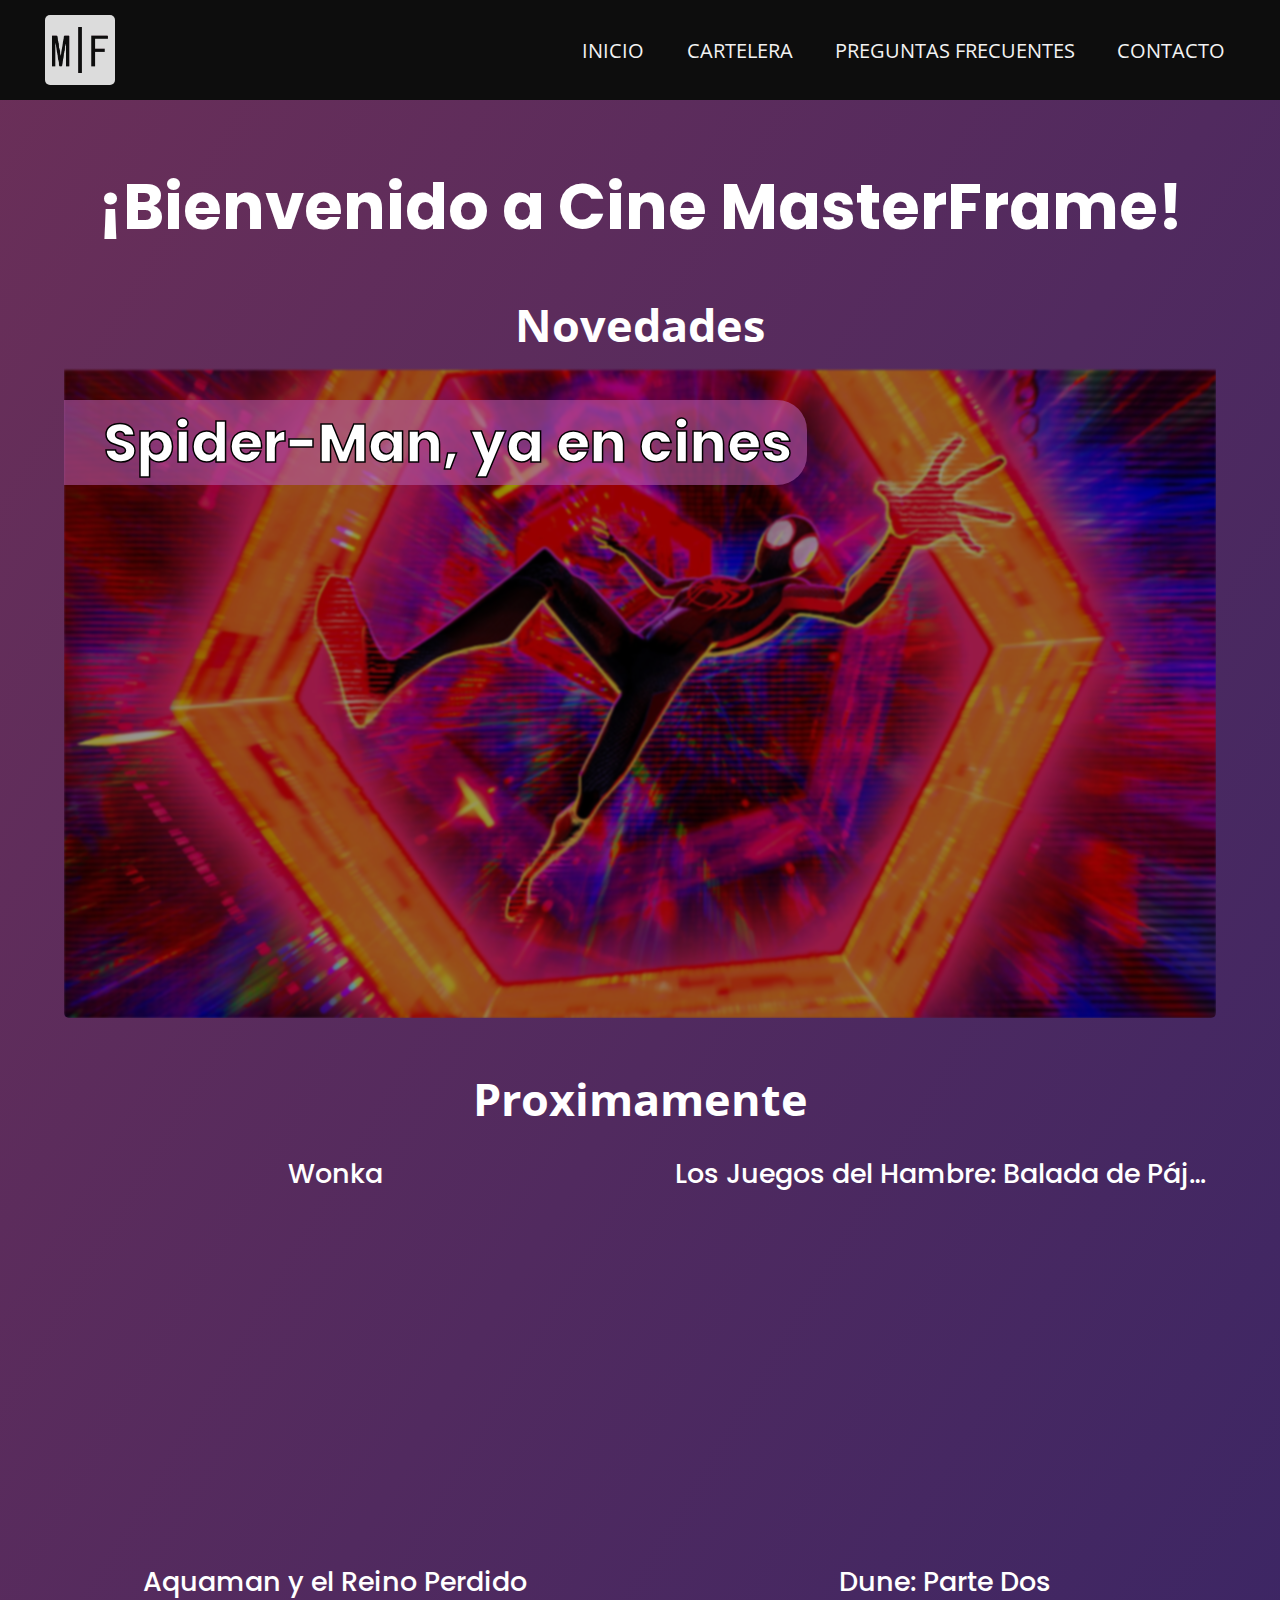
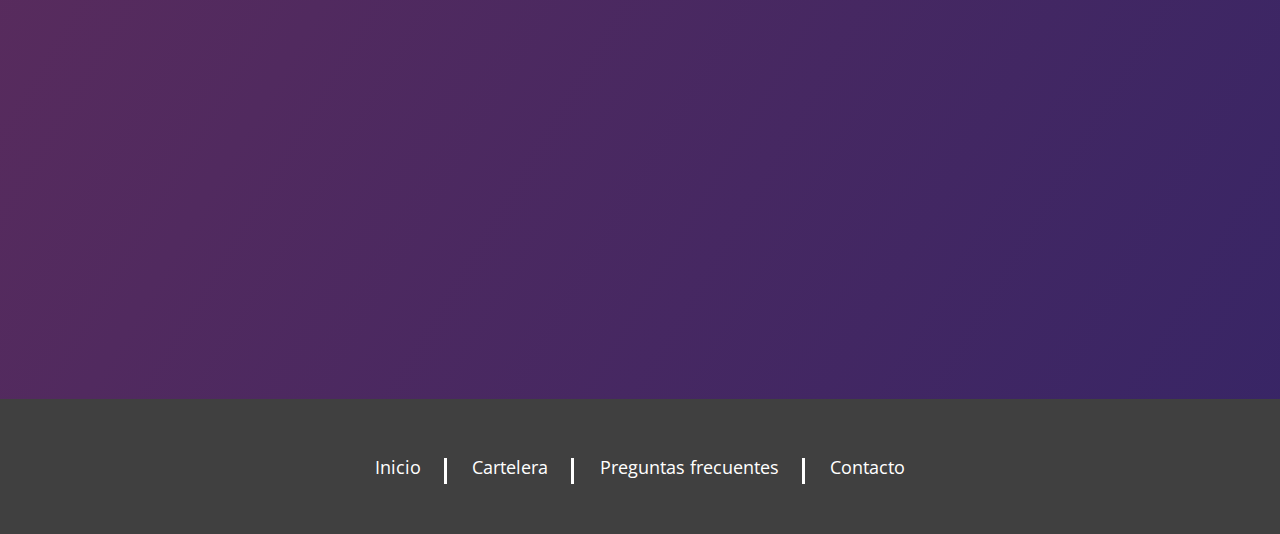
<file: index.html>
<!DOCTYPE html>
<html lang="en">

<head>
    <meta charset="UTF-8">
    <meta name="viewport" content="width=device-width, initial-scale=1.0">
    <link rel="stylesheet" href="./assets/css/styles.css">
    <link rel="preconnect" href="https://fonts.googleapis.com">
    <link rel="preconnect" href="https://fonts.gstatic.com" crossorigin>
    <link href="https://fonts.googleapis.com/css2?family=Open+Sans:ital,wght@0,600;1,400&family=Poppins:ital,wght@0,300;0,400;0,700;1,400&display=swap" rel="stylesheet">
    <link rel="stylesheet" href="https://cdnjs.cloudflare.com/ajax/libs/font-awesome/6.4.2/css/all.min.css">
    <link rel="icon" type="image/x-icon" href="./assets/img/logo/icon-mf.ico">
    <script src="./assets/js/index.js"></script>

    <title>Inicio | Cine MasterFrame</title>
</head>

<body>
    <header id="header">
		<div id="navbar">
			<div id="logo-container">
				<img src="./assets/img/logo/logo-mf.png" id="logo" alt="MasterFrame logo">
			</div>
			<ul>
				<li><a href="#header">Inicio</a></li>
				<li><a href="./pages/cartelera.html">Cartelera</a></li>
				<li><a href="./pages/servicios.html">Preguntas frecuentes</a></li>
				<li><a href="./pages/contacto.html">Contacto</a></li>
			</ul>
		</div>
    </header>
      
	<main>
		<h1 id="titulo-pagina">¡Bienvenido a Cine MasterFrame!</h1>

		<section id="novedades">
			<h2>Novedades</h2>

			<div id="slide">
				<h3 id="titulo"></h3>

				<div id="info-slide">
					<h3></h3>
					<p></p>
				</div>

				<div id="image-container">
					<img id="slide-image" src="data:," alt="">
				</div>
			</div>
		</section>

		<section id="trailers">
			<h2>Proximamente</h2>

			<div id="trailers-container"></div>
		</section>
	</main>

	<footer>
		<ul id="lista-footer">
			<li><a href="#header">Inicio</a></li>   
			<li><a href="./pages/cartelera.html">Cartelera</a></li>
			<li><a href="./pages/servicios.html">Preguntas frecuentes</a></li>
			<li><a href="./pages/contacto.html">Contacto</a></li>
		</ul>
	</footer>
</body>

</html>
</file>
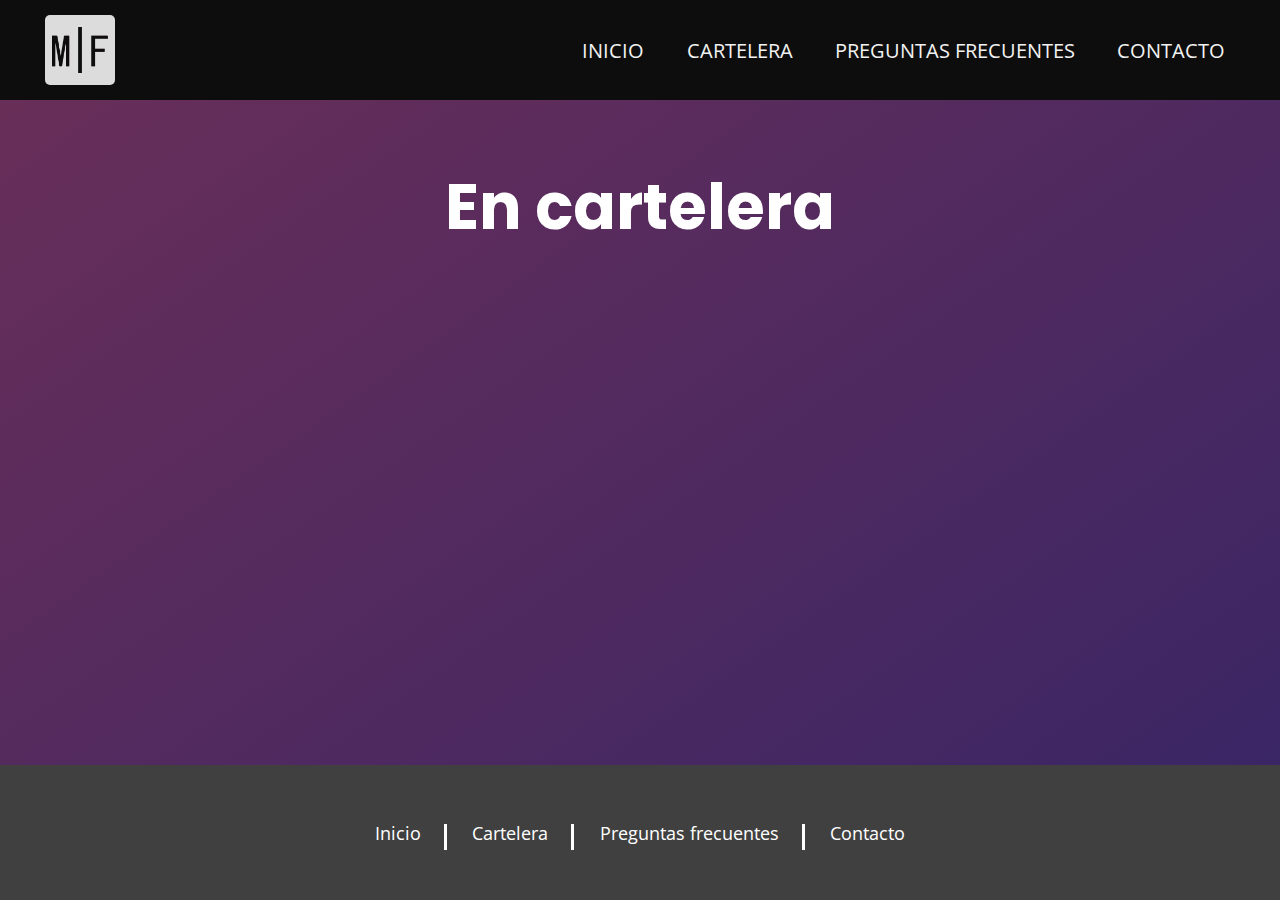
<file: pages/cartelera.html>
<!DOCTYPE html>
<html lang="en">

<head>
    <meta charset="UTF-8">
    <meta name="viewport" content="width=device-width, initial-scale=1.0">
    <link rel="stylesheet" href="../assets/css/styles.css">
    <link rel="preconnect" href="https://fonts.googleapis.com">
    <link rel="preconnect" href="https://fonts.gstatic.com" crossorigin>
    <link href="https://fonts.googleapis.com/css2?family=Open+Sans:ital,wght@0,600;1,400&family=Poppins:ital,wght@0,300;0,400;0,700;1,400&display=swap" rel="stylesheet">
    <link rel="stylesheet" href="https://cdnjs.cloudflare.com/ajax/libs/font-awesome/6.4.2/css/all.min.css">
    <link rel="icon" type="image/x-icon" href="../assets/img/logo/icon-mf.ico">
    <script src="../assets/js/cartelera/cartelera.js" async></script>

    <title>En cartelera | Cine MasterFrame</title>
</head>

<body>
    <header id="header">
        <div id="navbar">
            <div id="logo-container">
                <img src="../assets/img/logo/logo-mf.png" id="logo" alt="MasterFrame logo">
            </div>
            <ul>
                <li><a href="../index.html">Inicio</a></li>
                <li><a href="#peliculasGrid">Cartelera</a></li>
                <li><a href="./servicios.html">Preguntas frecuentes</a></li>
                <li><a href="./contacto.html">Contacto</a></li>
            </ul>
        </div>
    </header>
      
    <main>
        <h1 id="titulo-pagina">En cartelera</h1>  
        <section>
            <div id="peliculasGrid"></div>
        </section>
    </main>

    <footer>
        <ul id="lista-footer">
            <li><a href="../index.html">Inicio</a></li>
            <li><a href="#peliculasGrid">Cartelera</a></li>
            <li><a href="./servicios.html">Preguntas frecuentes</a></li>
            <li><a href="./contacto.html">Contacto</a></li>
        </ul>
    </footer>
</body>

</html>
</file>
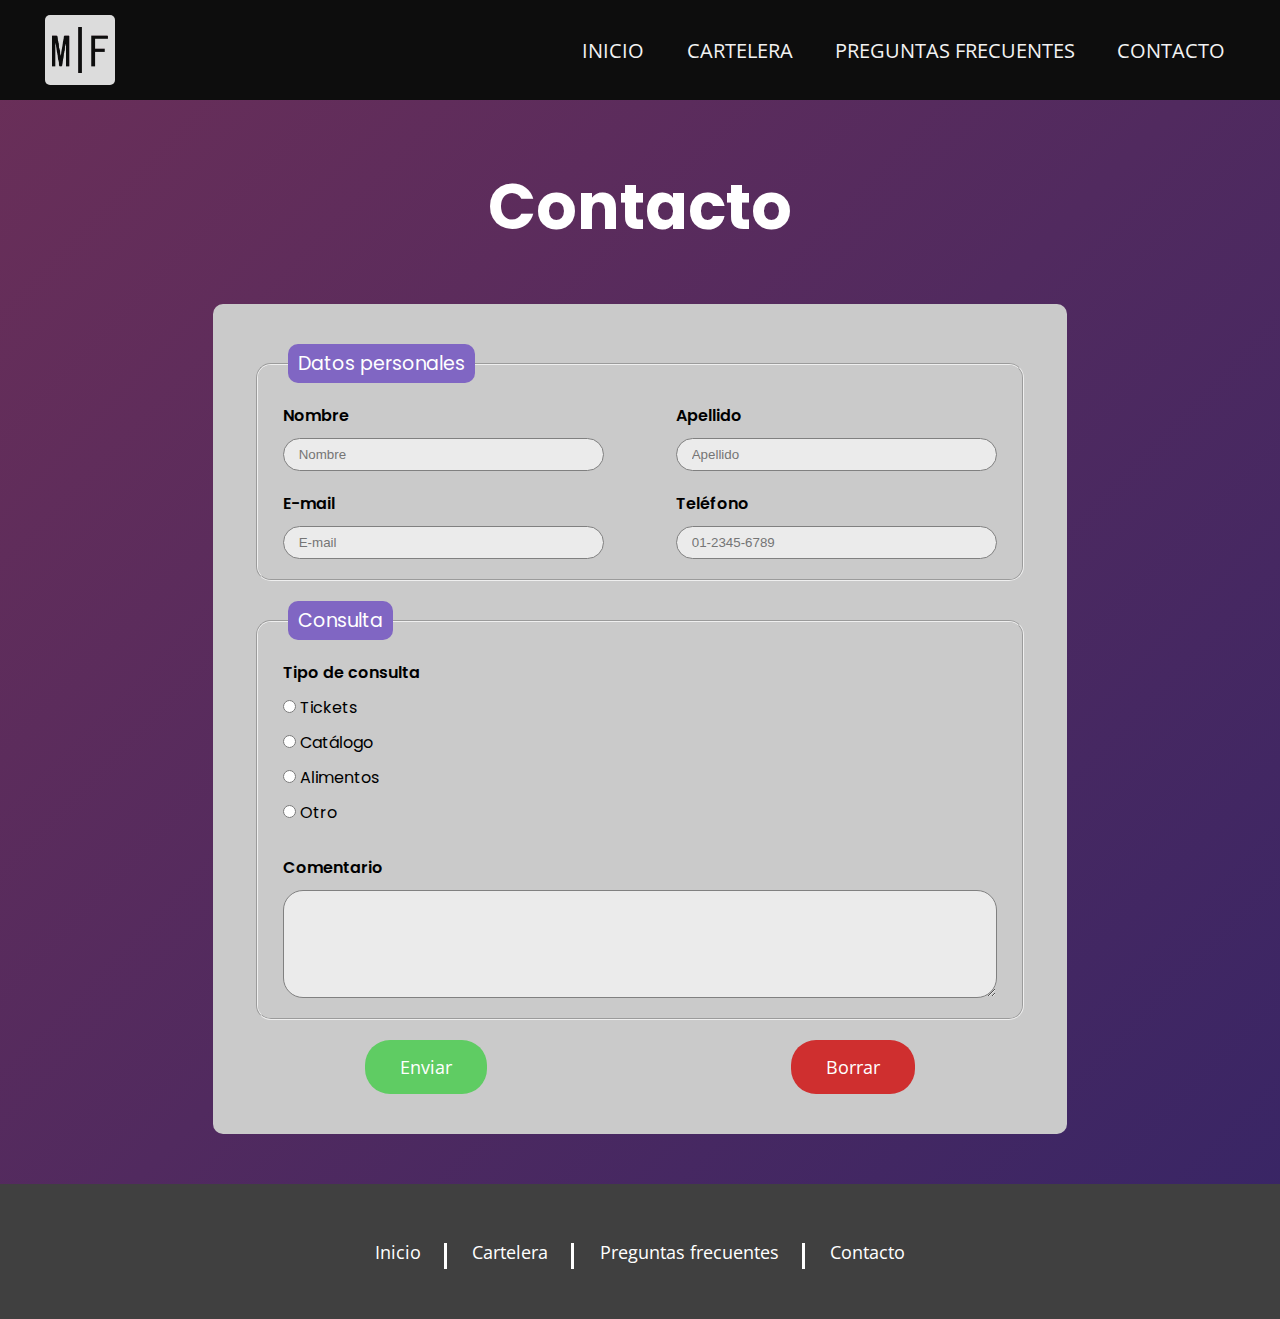
<file: pages/contacto.html>
<!DOCTYPE html>
<html lang="en">

<head>
    <meta charset="UTF-8">
    <meta name="viewport" content="width=device-width, initial-scale=1.0">
    <link rel="stylesheet" href="../assets/css/styles.css">
    <link rel="preconnect" href="https://fonts.googleapis.com">
    <link rel="preconnect" href="https://fonts.gstatic.com" crossorigin>
    <link href="https://fonts.googleapis.com/css2?family=Open+Sans:ital,wght@0,600;1,400&family=Poppins:ital,wght@0,300;0,400;0,700;1,400&display=swap" rel="stylesheet">
    <link rel="stylesheet" href="https://cdnjs.cloudflare.com/ajax/libs/font-awesome/6.4.2/css/all.min.css">
    <link rel="icon" type="image/x-icon" href="../assets/img/logo/icon-mf.ico">
    <script src="../assets/js/contacto/contacto.js" type="module" async></script>

    <title>Contacto | Cine MasterFrame</title>
</head>

<body>
    <header id="header">
        <div id="navbar">
            <div id="logo-container">
                <img src="../assets/img/logo/logo-mf.png" id="logo" alt="MasterFrame logo">
            </div>
            <ul>
                <li><a href="../index.html">Inicio</a></li>
                <li><a href="./cartelera.html">Cartelera</a></li>
                <li><a href="./servicios.html">Preguntas frecuentes</a></li>
                <li><a href="#contacto">Contacto</a></li>
            </ul>
        </div>
    </header>
      
    <main>
        <h1 id="titulo-pagina">Contacto</h1>

        <section id="contacto">
            <form name="contactoForm" onsubmit="validarFormulario(event)">
                <fieldset>
                    <legend>Datos personales</legend>

                    <div class="form-group">
                        <div class="item">
                            <label for="nombre" class="titulo-campo">Nombre</label>
                            <input type="text" name="nombre" placeholder="Nombre" required/>
                        </div>
                        <div class="item">
                            <label for="apellido" class="titulo-campo">Apellido</label>
                            <input type="text" name="apellido" placeholder="Apellido" required/>
                        </div>
                    </div>

                    <div class="form-group">
                        <div class="item">
                            <label for="email" class="titulo-campo">E-mail</label>
                            <input type="email" name="email" placeholder="E-mail" required/>
                        </div>
                        <div class="item">
                            <label for="telefono" class="titulo-campo">Teléfono</label>
                            <input type="tel" name="telefono" placeholder="01-2345-6789" pattern="^([0-9]+-)*[0-9]+$" title="Numeros y guiones (opcionales)" required/>
                        </div>
                    </div>
                </fieldset>

                <fieldset>
                    <legend>Consulta</legend>

                    <div class="form-group">
                        <div class="item">
                            <label for="info" class="titulo-campo">Tipo de consulta</label>
                            <label for="tickets">
                                <input type="radio" id="tickets" name="tipoConsulta" value="Ticket"/>
                                Tickets
                            </label>
                            <label for="catalogo">
                                <input type="radio" id="catalogo" name="tipoConsulta" value="Catálogo"/>
                                Catálogo
                            </label>
                            <label for="alimentos">
                                <input type="radio" id="alimentos" name="tipoConsulta" value="Alimentos"/>
                                Alimentos
                            </label>
                            <label for="otro">
                                <input type="radio" id="otro" name="tipoConsulta" value="Otro"/>
                                Otro
                            </label>
                        </div>
                    </div>

                    <div class="form-group">
                        <div id="box-comentario">
                            <label for="comentario" class="titulo-campo">Comentario</label>
                            <textarea id="comentario" name="comentario" rows="6" required></textarea>
                        </div>
                    </div>
                </fieldset>

                <button type="submit">Enviar</button>
                <button type="reset">Borrar</button>
            </form>
        </section>
    </main>

    <footer>
        <ul id="lista-footer">
            <li><a href="../index.html">Inicio</a></li>
            <li><a href="./cartelera.html">Cartelera</a></li>
            <li><a href="./servicios.html">Preguntas frecuentes</a></li>
            <li><a href="#contacto">Contacto</a></li>
        </ul>
    </footer>
</body>

</html>
</file>
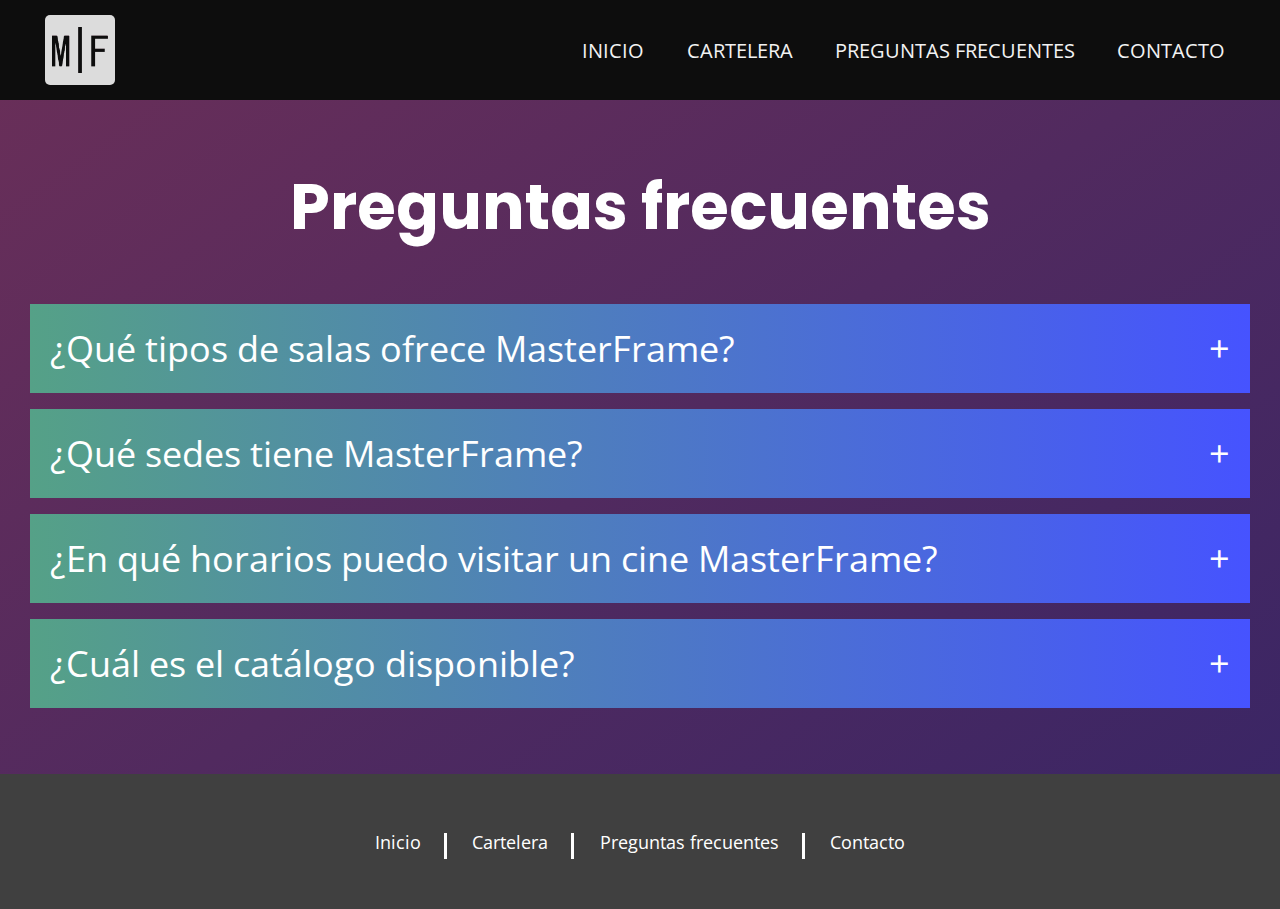
<file: pages/servicios.html>
<!DOCTYPE html>
<html lang="en">

<head>
    <meta charset="UTF-8">
    <meta name="viewport" content="width=device-width, initial-scale=1.0">
    <link rel="stylesheet" href="../assets/css/styles.css">
    <link rel="preconnect" href="https://fonts.googleapis.com">
    <link rel="preconnect" href="https://fonts.gstatic.com" crossorigin>
    <link href="https://fonts.googleapis.com/css2?family=Open+Sans:ital,wght@0,600;1,400&family=Poppins:ital,wght@0,300;0,400;0,700;1,400&display=swap" rel="stylesheet">
    <link rel="stylesheet" href="https://cdnjs.cloudflare.com/ajax/libs/font-awesome/6.4.2/css/all.min.css">
    <link rel="icon" type="image/x-icon" href="../assets/img/logo/icon-mf.ico">

    <title>Servicios | Cine MasterFrame</title>
</head>

<body>
    <header id="header">
        <div id="navbar">
            <div id="logo-container">
                <img src="../assets/img/logo/logo-mf.png" id="logo" alt="MasterFrame logo">
            </div>
            <ul>
                <li><a href="../index.html">Inicio</a></li>
                <li><a href="./cartelera.html">Cartelera</a></li>
                <li><a href="#faq">Preguntas frecuentes</a></li>
                <li><a href="./contacto.html">Contacto</a></li>
            </ul>
        </div>
    </header>
      
    <main>
        <h1 id="titulo-pagina">Preguntas frecuentes</h1>

        <section id="faq">
            <details>
                <summary>¿Qué tipos de salas ofrece MasterFrame?</summary>
                <div class="respuesta">
                    <p>Nuetros cines ofrecen un mundo de opciones cinematográficas. Sumérgete en la acción con nuestras salas 2D, vive la magia de la tercera dimensión en nuestras impresionantes salas 3D, o si buscas una experiencia verdaderamente envolvente, nuestras salas 4D te transportarán al centro de la película</p>
                    <div class="cards-container">
                        <div class="card">
                            <p><i class="fa-solid fa-ticket"></i></p>
                            <h4>Sala 2D</h4>
                            <div class="lista-sala">
                                <ul>
                                    <li>Calidad de imagen 4K</li>
                                    <li>Sonido digital surround 7.1</li>
                                </ul>
                            </div>
                        </div>
            
                        <div class="card">
                            <p><i class="fa-solid fa-ticket"></i></p>
                            <h4>Sala 3D</h4>
                            <div class="lista-sala">
                                <ul>
                                    <li>Proyección 3D</li>
                                    <li>Sonido digital surround 7.1</li>
                                    <li>Gafas 3D</li>
                                    <li>Experiencia inmersiva</li>
                                    <li>Calidad de imagen 4K</li>
                                </ul>
                            </div>
                        </div>

                        <div class="card">
                            <p><i class="fa-solid fa-ticket"></i></p>
                            <h4>Sala 4D</h4>
                            <div class="lista-sala">
                                <ul>
                                    <li>Proyección 4D con efectos en sala</li>
                                    <li>Sonido digital surround 7.1</li>
                                    <li>Aromas sincronizados</li>
                                    <li>Efectos de butacas</li>
                                    <li>Calidad de imagen 4K y HDR</li>
                                </ul>
                            </div>
                        </div>
                    </div>
                </div>
            </details>

            <details>
                <summary>¿Qué sedes tiene MasterFrame?</summary>
                <div class="respuesta ubicacion">
                    <div class="texto-ubicacion">
                        <h2>Sede Avellaneda</h2>
                        <p>El cine MasterFrame de Avellaneda brinda la máxima calidad de imagen en pantallas gigantes y sonido envolvente de última generación que te sumergirá en cada escena. Nuestras cómodas butacas están diseñadas para tu comodidad, y podrás elegir entre una amplia variedad de deliciosos aperitivos en nuestro concesionario</p>
                    </div>
                    <iframe class="mapa" src="https://www.google.com/maps/embed?pb=!1m18!1m12!1m3!1d52491.18634324628!2d-58.41400036541494!3d-34.68754183513068!2m3!1f0!2f0!3f0!3m2!1i1024!2i768!4f13.1!3m3!1m2!1s0x95bcca4731f74cff%3A0xdffdd4bcf49d6a86!2sCin%C3%A9polis%20Avellaneda!5e0!3m2!1sen!2sus!4v1697256450678!5m2!1sen!2sus" style="border:0;" allowfullscreen="" loading="lazy" referrerpolicy="no-referrer-when-downgrade"></iframe>
                </div>
                <div class="respuesta ubicacion">
                    <div class="texto-ubicacion">
                        <h2>Sede Palermo</h2>
                        <p>Con mas de 20 años de historia, el cine MasterFrame de Palermo es una de nuestras sedes más prestigiosas, contando con más de 15 salas, entre ellas 5 salas 4D, 8 3D, y 2 2D. Además, nuestras salas 4D poseen 200 butacas con efectos de movimiento, presión y vibración para una experiencia más realista para disfrutar nuestro catálogo al maximo!</p>
                    </div>
                    <iframe class="mapa" src="https://www.google.com/maps/embed?pb=!1m18!1m12!1m3!1d13139.829323062979!2d-58.43296137594259!3d-34.57994620047444!2m3!1f0!2f0!3f0!3m2!1i1024!2i768!4f13.1!3m3!1m2!1s0x95bcca821220477f%3A0x22f851827c26991e!2sCinemark%20Palermo!5e0!3m2!1sen!2sus!4v1697488380285!5m2!1sen!2sus" style="border:0;" allowfullscreen="" loading="lazy" referrerpolicy="no-referrer-when-downgrade"></iframe>
                </div>
                <div class="respuesta ubicacion">
                    <div class="texto-ubicacion">
                        <h2>Sede Recoleta</h2>
                        <p>La icónica sede de Recoleta de MasterFrame ofrece una calidad de imagen excepcional en pantallas hasta 4K, y una amplia selección de películas que van desde los últimos estrenos hasta clásicos atemporales.</p>
                    </div>
                    <iframe class="mapa" src="https://www.google.com/maps/embed?pb=!1m18!1m12!1m3!1d52553.03371865556!2d-58.429061380615394!3d-34.589881779829135!2m3!1f0!2f0!3f0!3m2!1i1024!2i768!4f13.1!3m3!1m2!1s0x95bccaa28fffbeeb%3A0x1db9af96c3aab6b0!2sCin%C3%A9polis%20Recoleta!5e0!3m2!1sen!2sus!4v1697488312071!5m2!1sen!2sus" style="border:0;" allowfullscreen="" loading="lazy" referrerpolicy="no-referrer-when-downgrade"></iframe>
                </div>
            </details>

            <details>
                <summary>¿En qué horarios puedo visitar un cine MasterFrame?</summary>
                <div class="respuesta">
                    <p>Nuestras sedes están abiertas de <span>lunes a viernes de 9 a 23 horas</span>, ofreciéndote la oportunidad de disfrutar de las mejores películas después de tu día de trabajo o estudio. Y los fines de semana son aún más emocionantes, ya que abrimos nuestras puertas <span>sabado y domingo de 9 de la mañana hasta la 1 de la madrugada</span>, brindándote innumerables opciones para tus planes de cine.</p>
                </div>
            </details>
            
            <details>
                <summary>¿Cuál es el catálogo disponible?</summary>
                <div class="respuesta">
                    <p>Con una amplia selección de películas que abarcan géneros, épocas y estilos, MasterFrame ofrece una experiencia cinematográfica para todos los gustos. Explora emocionantes aventuras, dramas conmovedores, comedias hilarantes y más, todo en un solo lugar. Ya seas un cinéfilo apasionado o simplemente buscas una noche divertida en el cine, el catálogo de MasterFrame tiene algo especial para ti. Nuestros títulos cambian regularmente, por lo que sugerimos visitar nuestro <a href="./cartelera.html">Catálogo</a> para estar al dia de nuevos lanzamientos.</p>

                    <p>Además, con nuestro <a href="./contacto.html">Formulario de Contacto</a>, te damos la oportunidad de ser parte de la experiencia cinematográfica. ¿Hay una película que crees que debería estar en nuestro catálogo? ¡Sugierela! Tu sugerencia puede influir en la selección de películas en nuestros cines</p>
                </div>
            </details>
                    
        </section>
    </main>

    <footer>
        <ul id="lista-footer">
            <li><a href="../index.html">Inicio</a></li>
            <li><a href="./cartelera.html">Cartelera</a></li>
            <li><a href="#faq">Preguntas frecuentes</a></li>
            <li><a href="./contacto.html">Contacto</a></li> 
        </ul>
    </footer>
</body>

</html>
</file>
<file: assets/css/styles.css>
@import './inicio/trailers.css';
@import './inicio/slider-novedades.css';
@import 'footer.css';
@import 'navbar.css';
@import './cartelera/cartelera.css';
@import './faq/faq.css';
@import './contacto/formulario.css';

/* saco configuraciones por defecto de CSS */

* {
	margin: 0;
	padding: 0;
	box-sizing: border-box;
}

/* Variables para las fuentes de google fonts y colores */

:root {
	--poppins: 'Poppins', sans-serif;
	--open-sans: 'Open Sans', sans-serif;
	--negro: #0D0D0D;
	--grisoscuro: #404040;
	--grisclaro: #D9D9D9;
	--blanco: #F2F2F2;
}

/*
Reglas generales del HTML. 
Font-size 62.5% nos permite usar valores como 2rem para referirnos a 20px en vez de tener que hacer calculos a cada rato
*/

html {
	scroll-behavior: smooth;
	font-size: 62.5%;
}

/* Junto al body flex, nos aseguramos que el main crezca si el body no ocupa 100svh solo con el contenido */

body {
	background-image: linear-gradient(to bottom right, #6b2f58, #372566);
	display: flex;
	min-height: 100svh;
	flex-direction: column;
}

main {
	flex: 1;
}

/* estilos para cada section */

section {
	background-color: #c185d400;
	max-width: 85svw;
	margin: 20px auto;
	padding: 10px 30px 30px 30px;
	text-align: justify;
	border-radius: 40px;
}

section [id] {
	scroll-margin-top: 25px;
}

/* Reglas generales para titulos h2 y parrafos */

h2 {
	text-align: center;
	font-family: var(--open-sans);
	color: white;
	font-size: 45px;
}

p {
	font-family: var(--open-sans);
	font-size: 3.5rem;
}

/* El titulo con el nombre de la pagina */

#titulo-pagina {
	text-align: center;
    font-size: 7rem;
	padding-top: 60px;
    padding-bottom: 20px;
    font-family: var(--poppins);
    color: white;
}

/* Media queries */

/* Laptops y PCs medianas */
@media screen and (max-width: 1366px) {
	html {
		font-size: 9px;
	}

	section {
        max-width: 100%;
    }
}

/* Laptops y PCs chicas */
@media screen and (max-width: 1024px) {
	html {
		font-size: 8px;
	}
}

/* Tablets */
@media screen and (max-width: 768px) {
	html {
		font-size: 7px;
	}
}

/* Celulares */
@media screen and (max-width: 576px) {
	html {
		font-size: 6px;
	}
	section {
        padding: 10px;
    }
}
</file>
